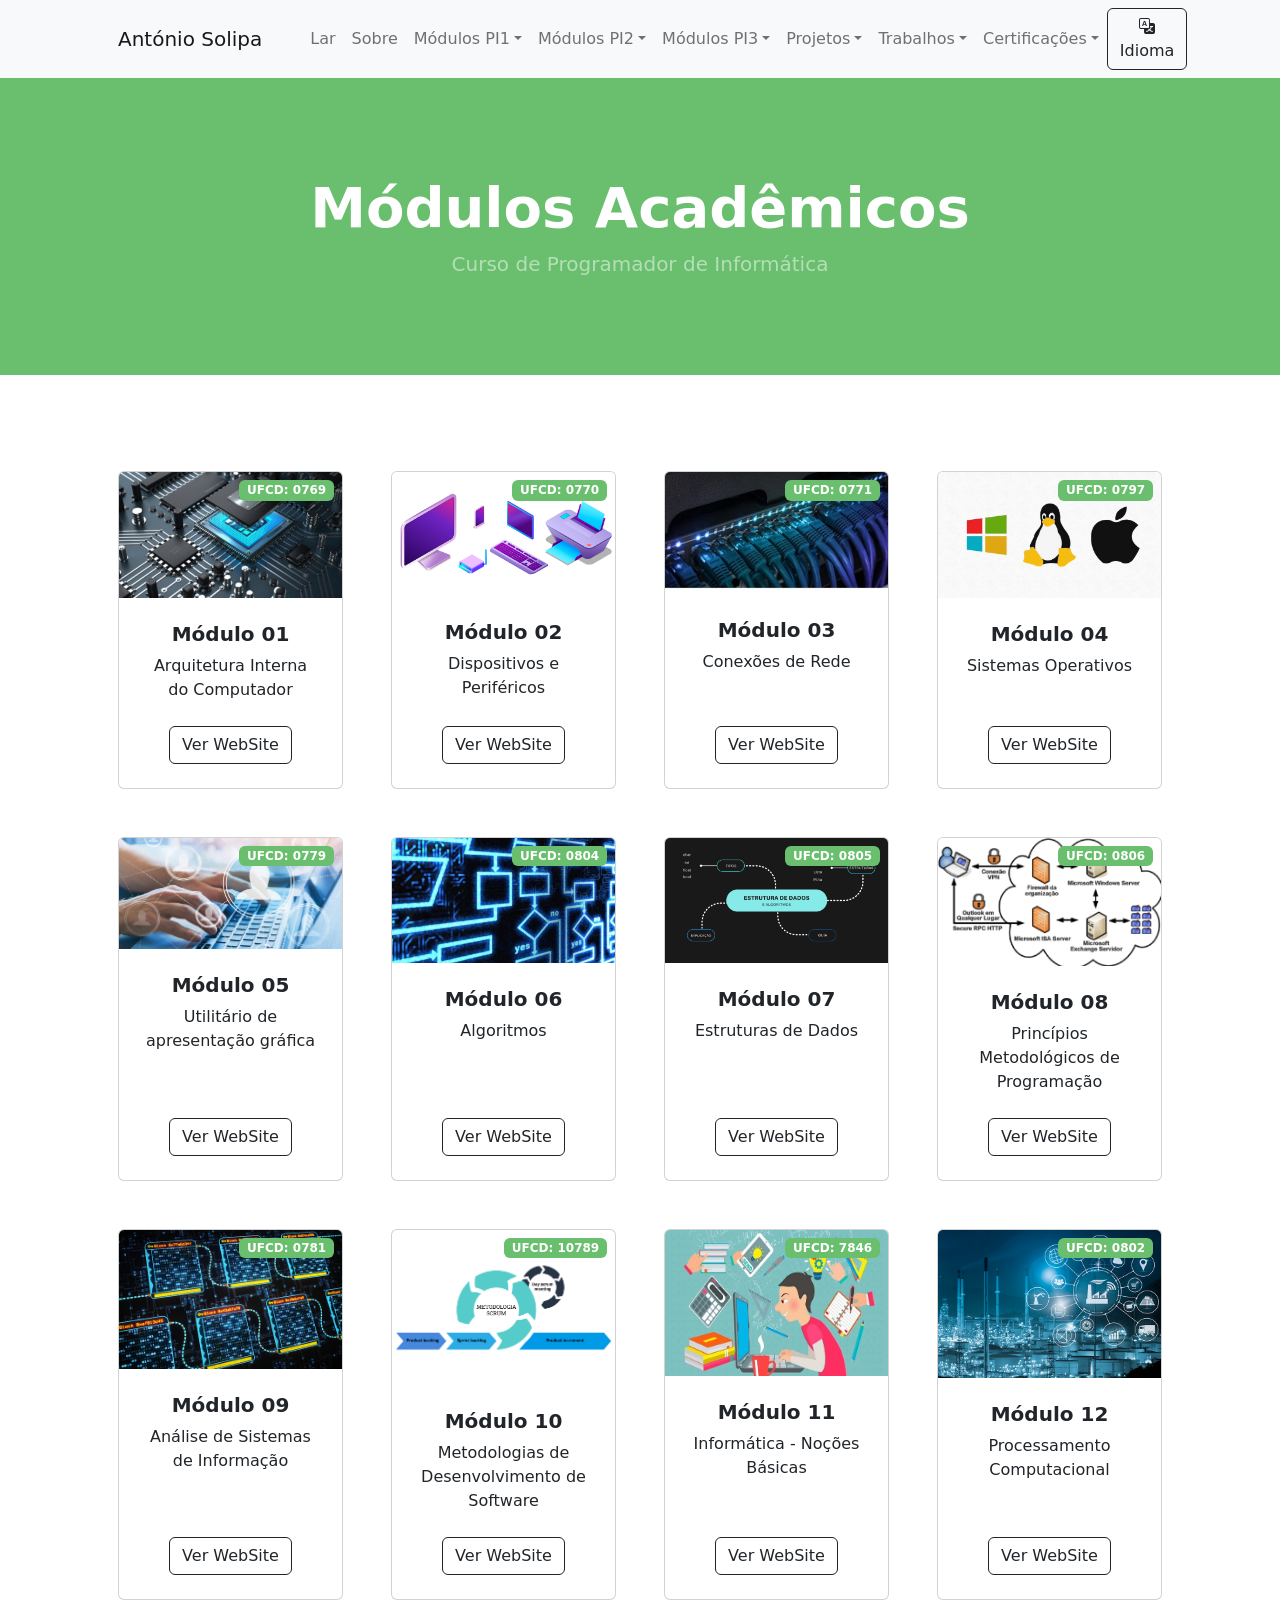
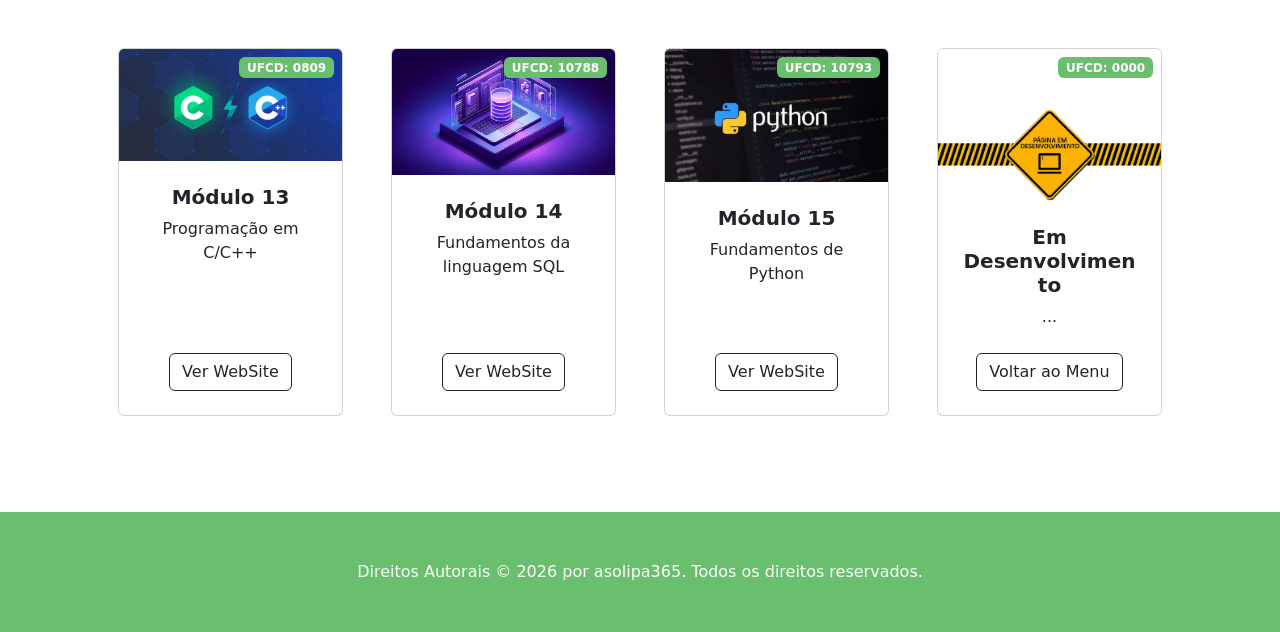
<file: src/page/PT/Módulos-PI1.html>
<!DOCTYPE html>
<html lang="pt-br">
    <head>
        <meta charset="utf-8" />
        <meta name="viewport" content="width=device-width, initial-scale=1, shrink-to-fit=no" />
        <meta name="description" content="" />
        <meta name="author" content="" />
        <title>Módulos PI1</title>
        <!-- Favicon-->
        <link rel="icon" type="image/x-icon" href="/src/assets/favicon.ico" />
        <!-- Bootstrap icons-->
        <link href="https://cdn.jsdelivr.net/npm/bootstrap-icons@1.5.0/font/bootstrap-icons.css" rel="stylesheet" />
        <!-- Core theme CSS (includes Bootstrap)-->
        <link href="/src/css/styles.css" rel="stylesheet" />
    </head>
    <body>
        <!-- Navigation-->
        <nav class="navbar navbar-expand-lg navbar-light bg-light">
            <div class="container px-4 px-lg-5">
                <a class="navbar-brand" href="https://github.com/asolipa365/" target="_blank">António Solipa</a>
                <button class="navbar-toggler" type="button" data-bs-toggle="collapse" data-bs-target="#navbarSupportedContent" aria-controls="navbarSupportedContent" aria-expanded="false" aria-label="Toggle navigation"><span class="navbar-toggler-icon"></span></button>
                <div class="collapse navbar-collapse" id="navbarSupportedContent">
                    <ul class="navbar-nav me-auto mb-2 mb-lg-0 ms-lg-4">
                        <li class="nav-item"><a class="nav-link" aria-current="page" href="/index.html">Lar</a></li>
                        <li class="nav-item"><a class="nav-link" href="/src/page/PT/Sobre.html">Sobre</a></li>
                        <li class="nav-item dropdown">
                            <a class="nav-link dropdown-toggle" id="navbarDropdown" href="#" role="button" data-bs-toggle="dropdown" aria-expanded="false">Módulos PI1</a>
                            <ul class="dropdown-menu" aria-labelledby="navbarDropdown">
                                <li><a class="dropdown-item" href="/src/page/PT/Módulos-PI1.html">Todos os Módulos</a></li>
                                <li><hr class="dropdown-divider" /></li>
                                <li><a class="dropdown-item" href="#!">Arquitetura Interna do Computador</a></li>
                                <li><a class="dropdown-item" href="#!">Dispositivos e Periféricos</a></li>
                                <li><a class="dropdown-item" href="#!">Conexões de Rede</a></li>
                                <li><a class="dropdown-item" href="#!">Sistemas Operativos</a></li>
                                <li><a class="dropdown-item" href="#!">Utilitário de apresentação gráfica</a></li>
                                <li><a class="dropdown-item" href="#!">Algoritmos</a></li>
                                <li><a class="dropdown-item" href="#!">Estruturas de Dados</a></li>
                                <li><a class="dropdown-item" href="#!">Princípios Metodológicos de Programação</a></li>
                                <li><a class="dropdown-item" href="#!">Análise de Sistemas de Informação</a></li>
                                <li><a class="dropdown-item" href="#!">Metodologias de Desenvolvimento de Software</a></li>
                                <li><a class="dropdown-item" href="#!">Informática - Noções Básicas</a></li>
                                <li><a class="dropdown-item" href="#!">Processamento Computacional</a></li>
                                <li><a class="dropdown-item" href="#!">Programação em C/C++</a></li>
                                <li><a class="dropdown-item" href="#!">Fundamentos da linguagem SQL</a></li>
                                <li><a class="dropdown-item" href="#!">Fundamentos de Python</a></li>
                            </ul>
                        </li>
                        <li class="nav-item dropdown">
                            <a class="nav-link dropdown-toggle" id="navbarDropdown" href="#" role="button" data-bs-toggle="dropdown" aria-expanded="false">Módulos PI2</a>
                            <ul class="dropdown-menu" aria-labelledby="navbarDropdown">
                                <li><a class="dropdown-item" href="#!">Todos os Módulos</a></li>
                                <li><hr class="dropdown-divider" /></li>
                                <li><a class="dropdown-item" href="#!">Serviços adicionais de rede</a></li>
                                <li><a class="dropdown-item" href="#!">Administração de redes locais</a></li>
                                <li><a class="dropdown-item" href="#!">Programação em C/C++ - fundamentos</a></li>
                                <li><a class="dropdown-item" href="#!">Programação em C/C++ - avançada</a></li>
                                <li><a class="dropdown-item" href="#!">Administração de bases de dados para programadores</a></li>
                                <li><a class="dropdown-item" href="#!">Programação de sistemas distribuídos -JAVA</a></li>
                                <li><a class="dropdown-item" href="#!">Desenvolvimento de aplicações web em JAVA</a></li>
                            </ul>
                        </li>
                        <li class="nav-item dropdown">
                            <a class="nav-link dropdown-toggle" id="navbarDropdown" href="#" role="button" data-bs-toggle="dropdown" aria-expanded="false">Módulos PI3</a>
                            <ul class="dropdown-menu" aria-labelledby="navbarDropdown">
                                <li><a class="dropdown-item" href="#!">Todos os Módulos</a></li>
                                <li><hr class="dropdown-divider" /></li>
                                <li><a class="dropdown-item" href="#!">Programação em C#</a></li>
                                <li><a class="dropdown-item" href="#!">Programação ASP.Net Core MVC</a></li>
                                <li><a class="dropdown-item" href="#!">Sistemas de rede local</a></li>
                                <li><a class="dropdown-item" href="#!">Programação avançada com Python</a></li>
                                <li><a class="dropdown-item" href="#!">Segurança no desenvolvimento de software</a></li>
                                <li><a class="dropdown-item" href="#!">Projeto de programação</a></li>
                                <li><a class="dropdown-item" href="#!">Projeto de tecnologias e programação de sistemas de informação</a></li>
                                <li><a class="dropdown-item" href="#!">Segurança e Saúde no Trabalho – situações epidémicas/pandémicas</a></li>
                                <li><a class="dropdown-item" href="#!">Teletrabalho</a></li>
                            </ul>
                        </li>
                        <li class="nav-item dropdown">
                            <a class="nav-link dropdown-toggle" id="navbarDropdown" href="#" role="button" data-bs-toggle="dropdown" aria-expanded="false">Projetos</a>
                            <ul class="dropdown-menu" aria-labelledby="navbarDropdown">
                                <li><a class="dropdown-item" href="#!">Todos os Projetos</a></li>
                                <li><hr class="dropdown-divider" /></li>
                                <li><a class="dropdown-item" href="#!">Assistente Pessoal</a></li>
                                <li><a class="dropdown-item" href="#!">Feel The Mystery</a></li>
                                <li><a class="dropdown-item" href="#!">Formulario</a></li>
                                <li><a class="dropdown-item" href="#!">Global Game Jam</a></li>
                                <li><a class="dropdown-item" href="#!">Jogo da Velha</a></li>
                                <li><a class="dropdown-item" href="#!">Pac Man</a></li>
                                <li><a class="dropdown-item" href="#!">Sentir o Misterio</a></li>
                                <li><a class="dropdown-item" href="#!">Snake Game</a></li>
                                <li><a class="dropdown-item" href="#!">Tradutor de Texto</a></li>
                                <li><a class="dropdown-item" href="#!">WeatherApp</a></li>
                            </ul>
                        </li>
                        <li class="nav-item dropdown">
                            <a class="nav-link dropdown-toggle" id="navbarDropdown" href="#" role="button" data-bs-toggle="dropdown" aria-expanded="false">Trabalhos</a>
                            <ul class="dropdown-menu" aria-labelledby="navbarDropdown">
                                <li><a class="dropdown-item" href="#!">Todos os Trabalhos</a></li>
                                <li><hr class="dropdown-divider" /></li>
                                <li><a class="dropdown-item" href="#!">Agenda Telefonica</a></li>
                                <li><a class="dropdown-item" href="#!">Olá Mundo!</a></li>
                                <li><a class="dropdown-item" href="#!">Livro</a></li>
                            </ul>
                        </li>
                        <li class="nav-item dropdown">
                            <a class="nav-link dropdown-toggle" id="navbarDropdown" href="#" role="button" data-bs-toggle="dropdown" aria-expanded="false">Certificações</a>
                            <ul class="dropdown-menu" aria-labelledby="navbarDropdown">
                                <li><a class="dropdown-item" href="#!">Todos os Certificações</a></li>
                                <li><hr class="dropdown-divider" /></li>
                                <li><a class="dropdown-item" href="https://www.credly.com/badges/ae258914-57a7-479b-a583-df1973eacb1f">AWS Educate: Conceitos básicos da computação</a></li>
                                <li><a class="dropdown-item" href="https://www.credly.com/badges/38b55342-2f6e-49d0-b9e8-d2b736b569d9">AWS Educate: Conceitos básicos do armazenamento</a></li>
                                <li><a class="dropdown-item" href="https://www.credly.com/badges/297206ce-09b7-41c7-bd0a-131bb64eef01">AWS Educate: Conceitos básicos de rede</a></li>
                                <li><a class="dropdown-item" href="https://www.credly.com/badges/83465e79-0d0d-451b-af34-5280c418a6cd/public_url">Certificação Profissional Scrum Foundation - SFPC™</a></li>
                            </ul>
                        </li>
                    </ul>
                    <form class="d-flex">
                        <button class="btn btn-outline-dark" type="submit">
                            <i class="bi bi-translate"></i>
                            Idioma
                        </button>
                    </form>
                </div>
            </div>
        </nav>
        <!-- Header-->
        <!-- Header-->
        <header class="bg-dark py-5">
            <div class="container px-4 px-lg-5 my-5">
                <div class="text-center text-white">
                    <h1 class="display-4 fw-bolder">Módulos Acadêmicos</h1>
                    <p class="lead fw-normal text-white-50 mb-0">Curso de Programador de Informática</p>
                </div>
            </div>
        </header>
        <!-- Section-->
        <section class="py-5">
            <div class="container px-4 px-lg-5 mt-5">
                <div class="row gx-4 gx-lg-5 row-cols-2 row-cols-md-3 row-cols-xl-4 justify-content-center">
                    <div class="col mb-5">
                        <div class="card h-100">
                            <!-- Sale badge-->
                            <div class="badge bg-dark text-white position-absolute" style="top: 0.5rem; right: 0.5rem">UFCD: 0769</div>
                            <!-- Product image-->
                            <img class="card-img-top" src="/src/img/Módulos-PI1/Arquitetura-Interna-do-Computador.png" alt="..." />
                            <!-- Product details-->
                            <div class="card-body p-4">
                                <div class="text-center">
                                    <!-- Product name-->
                                    <h5 class="fw-bolder">Módulo 01</h5>
                                    <!-- Product reviews-->
                                    Arquitetura Interna do Computador
                                </div>
                            </div>
                            <!-- Product actions-->
                            <div class="card-footer p-4 pt-0 border-top-0 bg-transparent">
                                <div class="text-center"><a class="btn btn-outline-dark mt-auto" href="#">Ver WebSite</a></div>
                            </div>
                        </div>
                    </div>
                    <div class="col mb-5">
                        <div class="card h-100">
                            <!-- Sale badge-->
                            <div class="badge bg-dark text-white position-absolute" style="top: 0.5rem; right: 0.5rem">UFCD: 0770</div>
                            <!-- Product image-->
                            <img class="card-img-top" src="/src/img/Módulos-PI1/Dispositivos-e-Periféricos.png" alt="..." />
                            <!-- Product details-->
                            <div class="card-body p-4">
                                <div class="text-center">
                                    <!-- Product name-->
                                    <h5 class="fw-bolder">Módulo 02</h5>
                                    <!-- Product reviews-->
                                    Dispositivos e Periféricos
                                </div>
                            </div>
                            <!-- Product actions-->
                            <div class="card-footer p-4 pt-0 border-top-0 bg-transparent">
                                <div class="text-center"><a class="btn btn-outline-dark mt-auto" href="#">Ver WebSite</a></div>
                            </div>
                        </div>
                    </div>
                    <div class="col mb-5">
                        <div class="card h-100">
                            <!-- Sale badge-->
                            <div class="badge bg-dark text-white position-absolute" style="top: 0.5rem; right: 0.5rem">UFCD: 0771</div>
                            <!-- Product image-->
                            <img class="card-img-top" src="/src/img/Módulos-PI1/Conexões-de-Rede.png" alt="..." />
                            <!-- Product details-->
                            <div class="card-body p-4">
                                <div class="text-center">
                                    <!-- Product name-->
                                    <h5 class="fw-bolder">Módulo 03</h5>
                                    <!-- Product reviews-->
                                    Conexões de Rede
                                </div>
                            </div>
                            <!-- Product actions-->
                            <div class="card-footer p-4 pt-0 border-top-0 bg-transparent">
                                <div class="text-center"><a class="btn btn-outline-dark mt-auto" href="#">Ver WebSite</a></div>
                            </div>
                        </div>
                    </div>
                    <div class="col mb-5">
                        <div class="card h-100">
                            <!-- Sale badge-->
                            <div class="badge bg-dark text-white position-absolute" style="top: 0.5rem; right: 0.5rem">UFCD: 0797</div>
                            <!-- Product image-->
                            <img class="card-img-top" src="/src/img/Módulos-PI1/Sistemas-Operativos.jpg" alt="..." />
                            <!-- Product details-->
                            <div class="card-body p-4">
                                <div class="text-center">
                                    <!-- Product name-->
                                    <h5 class="fw-bolder">Módulo 04</h5>
                                    <!-- Product reviews-->
                                    Sistemas Operativos
                                </div>
                            </div>
                            <!-- Product actions-->
                            <div class="card-footer p-4 pt-0 border-top-0 bg-transparent">
                                <div class="text-center"><a class="btn btn-outline-dark mt-auto" href="#">Ver WebSite</a></div>
                            </div>
                        </div>
                    </div>
                    <div class="col mb-5">
                        <div class="card h-100">
                            <!-- Sale badge-->
                            <div class="badge bg-dark text-white position-absolute" style="top: 0.5rem; right: 0.5rem">UFCD: 0779</div>
                            <!-- Product image-->
                            <img class="card-img-top" src="/src/img/Módulos-PI1/Utilitário-de-apresentação-gráfica.jpg" alt="..." />
                            <!-- Product details-->
                            <div class="card-body p-4">
                                <div class="text-center">
                                    <!-- Product name-->
                                    <h5 class="fw-bolder">Módulo 05</h5>
                                    <!-- Product reviews-->
                                    Utilitário de apresentação gráfica
                                </div>
                            </div>
                            <!-- Product actions-->
                            <div class="card-footer p-4 pt-0 border-top-0 bg-transparent">
                                <div class="text-center"><a class="btn btn-outline-dark mt-auto" href="#">Ver WebSite</a></div>
                            </div>
                        </div>
                    </div>
                    <div class="col mb-5">
                        <div class="card h-100">
                            <!-- Sale badge-->
                            <div class="badge bg-dark text-white position-absolute" style="top: 0.5rem; right: 0.5rem">UFCD: 0804</div>
                            <!-- Product image-->
                            <img class="card-img-top" src="/src/img/Módulos-PI1/Algoritmos.jpg" alt="..." />
                            <!-- Product details-->
                            <div class="card-body p-4">
                                <div class="text-center">
                                    <!-- Product name-->
                                    <h5 class="fw-bolder">Módulo 06</h5>
                                    <!-- Product reviews-->
                                    Algoritmos
                                </div>
                            </div>
                            <!-- Product actions-->
                            <div class="card-footer p-4 pt-0 border-top-0 bg-transparent">
                                <div class="text-center"><a class="btn btn-outline-dark mt-auto" href="#">Ver WebSite</a></div>
                            </div>
                        </div>
                    </div>
                    <div class="col mb-5">
                        <div class="card h-100">
                            <!-- Sale badge-->
                            <div class="badge bg-dark text-white position-absolute" style="top: 0.5rem; right: 0.5rem">UFCD: 0805</div>
                            <!-- Product image-->
                            <img class="card-img-top" src="/src/img/Módulos-PI1/Estruturas-de-Dados.png" alt="..." />
                            <!-- Product details-->
                            <div class="card-body p-4">
                                <div class="text-center">
                                    <!-- Product name-->
                                    <h5 class="fw-bolder">Módulo 07</h5>
                                    <!-- Product reviews-->
                                    Estruturas de Dados
                                </div>
                            </div>
                            <!-- Product actions-->
                            <div class="card-footer p-4 pt-0 border-top-0 bg-transparent">
                                <div class="text-center"><a class="btn btn-outline-dark mt-auto" href="#">Ver WebSite</a></div>
                            </div>
                        </div>
                    </div>
                    <div class="col mb-5">
                        <div class="card h-100">
                            <!-- Sale badge-->
                            <div class="badge bg-dark text-white position-absolute" style="top: 0.5rem; right: 0.5rem">UFCD: 0806</div>
                            <!-- Product image-->
                            <img class="card-img-top" src="/src/img/Módulos-PI1/Princípios-Metodológicos-de-Programação.png" alt="..." />
                            <!-- Product details-->
                            <div class="card-body p-4">
                                <div class="text-center">
                                    <!-- Product name-->
                                    <h5 class="fw-bolder">Módulo 08</h5>
                                    <!-- Product reviews-->
                                    Princípios Metodológicos de Programação
                                </div>
                            </div>
                            <!-- Product actions-->
                            <div class="card-footer p-4 pt-0 border-top-0 bg-transparent">
                                <div class="text-center"><a class="btn btn-outline-dark mt-auto" href="#">Ver WebSite</a></div>
                            </div>
                        </div>
                    </div>
                    <div class="col mb-5">
                        <div class="card h-100">
                            <!-- Sale badge-->
                            <div class="badge bg-dark text-white position-absolute" style="top: 0.5rem; right: 0.5rem">UFCD: 0781</div>
                            <!-- Product image-->
                            <img class="card-img-top" src="/src/img/Módulos-PI1/Análise-de-Sistemas-de-Informação.jpg" alt="..." />
                            <!-- Product details-->
                            <div class="card-body p-4">
                                <div class="text-center">
                                    <!-- Product name-->
                                    <h5 class="fw-bolder">Módulo 09</h5>
                                    <!-- Product reviews-->
                                    Análise de Sistemas de Informação
                                </div>
                            </div>
                            <!-- Product actions-->
                            <div class="card-footer p-4 pt-0 border-top-0 bg-transparent">
                                <div class="text-center"><a class="btn btn-outline-dark mt-auto" href="#">Ver WebSite</a></div>
                            </div>
                        </div>
                    </div>
                    <div class="col mb-5">
                        <div class="card h-100">
                            <!-- Sale badge-->
                            <div class="badge bg-dark text-white position-absolute" style="top: 0.5rem; right: 0.5rem">UFCD: 10789</div>
                            <!-- Product image-->
                            <img class="card-img-top" src="/src/img/Módulos-PI1/Metodologias-de-Desenvolvimento-de-Software.png" alt="..." />
                            <!-- Product details-->
                            <div class="card-body p-4">
                                <div class="text-center">
                                    <!-- Product name-->
                                    <h5 class="fw-bolder">Módulo 10</h5>
                                    <!-- Product reviews-->
                                    Metodologias de Desenvolvimento de Software
                                </div>
                            </div>
                            <!-- Product actions-->
                            <div class="card-footer p-4 pt-0 border-top-0 bg-transparent">
                                <div class="text-center"><a class="btn btn-outline-dark mt-auto" href="#">Ver WebSite</a></div>
                            </div>
                        </div>
                    </div>
                    <div class="col mb-5">
                        <div class="card h-100">
                            <!-- Sale badge-->
                            <div class="badge bg-dark text-white position-absolute" style="top: 0.5rem; right: 0.5rem">UFCD: 7846</div>
                            <!-- Product image-->
                            <img class="card-img-top" src="/src/img/Módulos-PI1/Informática-Noções-Básicas.jpg" alt="..." />
                            <!-- Product details-->
                            <div class="card-body p-4">
                                <div class="text-center">
                                    <!-- Product name-->
                                    <h5 class="fw-bolder">Módulo 11</h5>
                                    <!-- Product reviews-->
                                    Informática - Noções Básicas
                                </div>
                            </div>
                            <!-- Product actions-->
                            <div class="card-footer p-4 pt-0 border-top-0 bg-transparent">
                                <div class="text-center"><a class="btn btn-outline-dark mt-auto" href="#">Ver WebSite</a></div>
                            </div>
                        </div>
                    </div>
                    <div class="col mb-5">
                        <div class="card h-100">
                            <!-- Sale badge-->
                            <div class="badge bg-dark text-white position-absolute" style="top: 0.5rem; right: 0.5rem">UFCD: 0802</div>
                            <!-- Product image-->
                            <img class="card-img-top" src="/src/img/Módulos-PI1/Processamento-Computacional.png" alt="..." />
                            <!-- Product details-->
                            <div class="card-body p-4">
                                <div class="text-center">
                                    <!-- Product name-->
                                    <h5 class="fw-bolder">Módulo 12</h5>
                                    <!-- Product reviews-->
                                    Processamento Computacional
                                </div>
                            </div>
                            <!-- Product actions-->
                            <div class="card-footer p-4 pt-0 border-top-0 bg-transparent">
                                <div class="text-center"><a class="btn btn-outline-dark mt-auto" href="#">Ver WebSite</a></div>
                            </div>
                        </div>
                    </div>
                    <div class="col mb-5">
                        <div class="card h-100">
                            <!-- Sale badge-->
                            <div class="badge bg-dark text-white position-absolute" style="top: 0.5rem; right: 0.5rem">UFCD: 0809</div>
                            <!-- Product image-->
                            <img class="card-img-top" src="/src/img/Módulos-PI1/Programação-em-C-C++.jpg" alt="..." />
                            <!-- Product details-->
                            <div class="card-body p-4">
                                <div class="text-center">
                                    <!-- Product name-->
                                    <h5 class="fw-bolder">Módulo 13</h5>
                                    <!-- Product reviews-->
                                    Programação em C/C++
                                </div>
                            </div>
                            <!-- Product actions-->
                            <div class="card-footer p-4 pt-0 border-top-0 bg-transparent">
                                <div class="text-center"><a class="btn btn-outline-dark mt-auto" href="#">Ver WebSite</a></div>
                            </div>
                        </div>
                    </div>
                    <div class="col mb-5">
                        <div class="card h-100">
                            <!-- Sale badge-->
                            <div class="badge bg-dark text-white position-absolute" style="top: 0.5rem; right: 0.5rem">UFCD: 10788</div>
                            <!-- Product image-->
                            <img class="card-img-top" src="/src/img/Módulos-PI1/Fundamentos-da-linguagem-SQL.jpg" alt="..." />
                            <!-- Product details-->
                            <div class="card-body p-4">
                                <div class="text-center">
                                    <!-- Product name-->
                                    <h5 class="fw-bolder">Módulo 14</h5>
                                    <!-- Product reviews-->
                                    Fundamentos da linguagem SQL
                                </div>
                            </div>
                            <!-- Product actions-->
                            <div class="card-footer p-4 pt-0 border-top-0 bg-transparent">
                                <div class="text-center"><a class="btn btn-outline-dark mt-auto" href="#">Ver WebSite</a></div>
                            </div>
                        </div>
                    </div>
                    <div class="col mb-5">
                        <div class="card h-100">
                            <!-- Sale badge-->
                            <div class="badge bg-dark text-white position-absolute" style="top: 0.5rem; right: 0.5rem">UFCD: 10793</div>
                            <!-- Product image-->
                            <img class="card-img-top" src="/src/img/Módulos-PI1/Fundamentos-de-Python.jpg" alt="..." />
                            <!-- Product details-->
                            <div class="card-body p-4">
                                <div class="text-center">
                                    <!-- Product name-->
                                    <h5 class="fw-bolder">Módulo 15</h5>
                                    <!-- Product reviews-->
                                    Fundamentos de Python
                                </div>
                            </div>
                            <!-- Product actions-->
                            <div class="card-footer p-4 pt-0 border-top-0 bg-transparent">
                                <div class="text-center"><a class="btn btn-outline-dark mt-auto" href="#">Ver WebSite</a></div>
                            </div>
                        </div>
                    </div>
                    <div class="col mb-5">
                        <div class="card h-100">
                            <!-- Sale badge-->
                            <div class="badge bg-dark text-white position-absolute" style="top: 0.5rem; right: 0.5rem">UFCD: 0000</div>
                            <!-- Product image-->
                            <img class="card-img-top" src="/src/img/Módulos-PI1/Em-Desenvolvimento.gif" alt="..." />
                            <!-- Product details-->
                            <div class="card-body p-4">
                                <div class="text-center">
                                    <!-- Product name-->
                                    <h5 class="fw-bolder">Em Desenvolvimento</h5>
                                    <!-- Product reviews-->
                                    ...
                                </div>
                            </div>
                            <!-- Product actions-->
                            <div class="card-footer p-4 pt-0 border-top-0 bg-transparent">
                                <div class="text-center"><a class="btn btn-outline-dark mt-auto" href="#">Voltar ao Menu</a></div>
                            </div>
                        </div>
                    </div>
                </div>
            </div>
        </section>
        <!-- Footer-->
        <footer class="py-5 bg-dark">
            <div class="container"><p class="m-0 text-center text-white">Direitos Autorais &copy; <span id="getCurrentDate"></span> por asolipa365. Todos os direitos reservados.
            </p></div>
        </footer>
        <!-- Bootstrap core JS-->
        <script src="https://cdn.jsdelivr.net/npm/bootstrap@5.2.3/dist/js/bootstrap.bundle.min.js"></script>
        <!-- Core theme JS-->
        <script src="/src/js/scripts.js"></script>
        <!-- -->
        <script type="text/javascript">
            var dt = new Date();
            document.getElementById('getCurrentDate').innerHTML = dt.getFullYear();
          </script>
    </body>
</html>
</file>
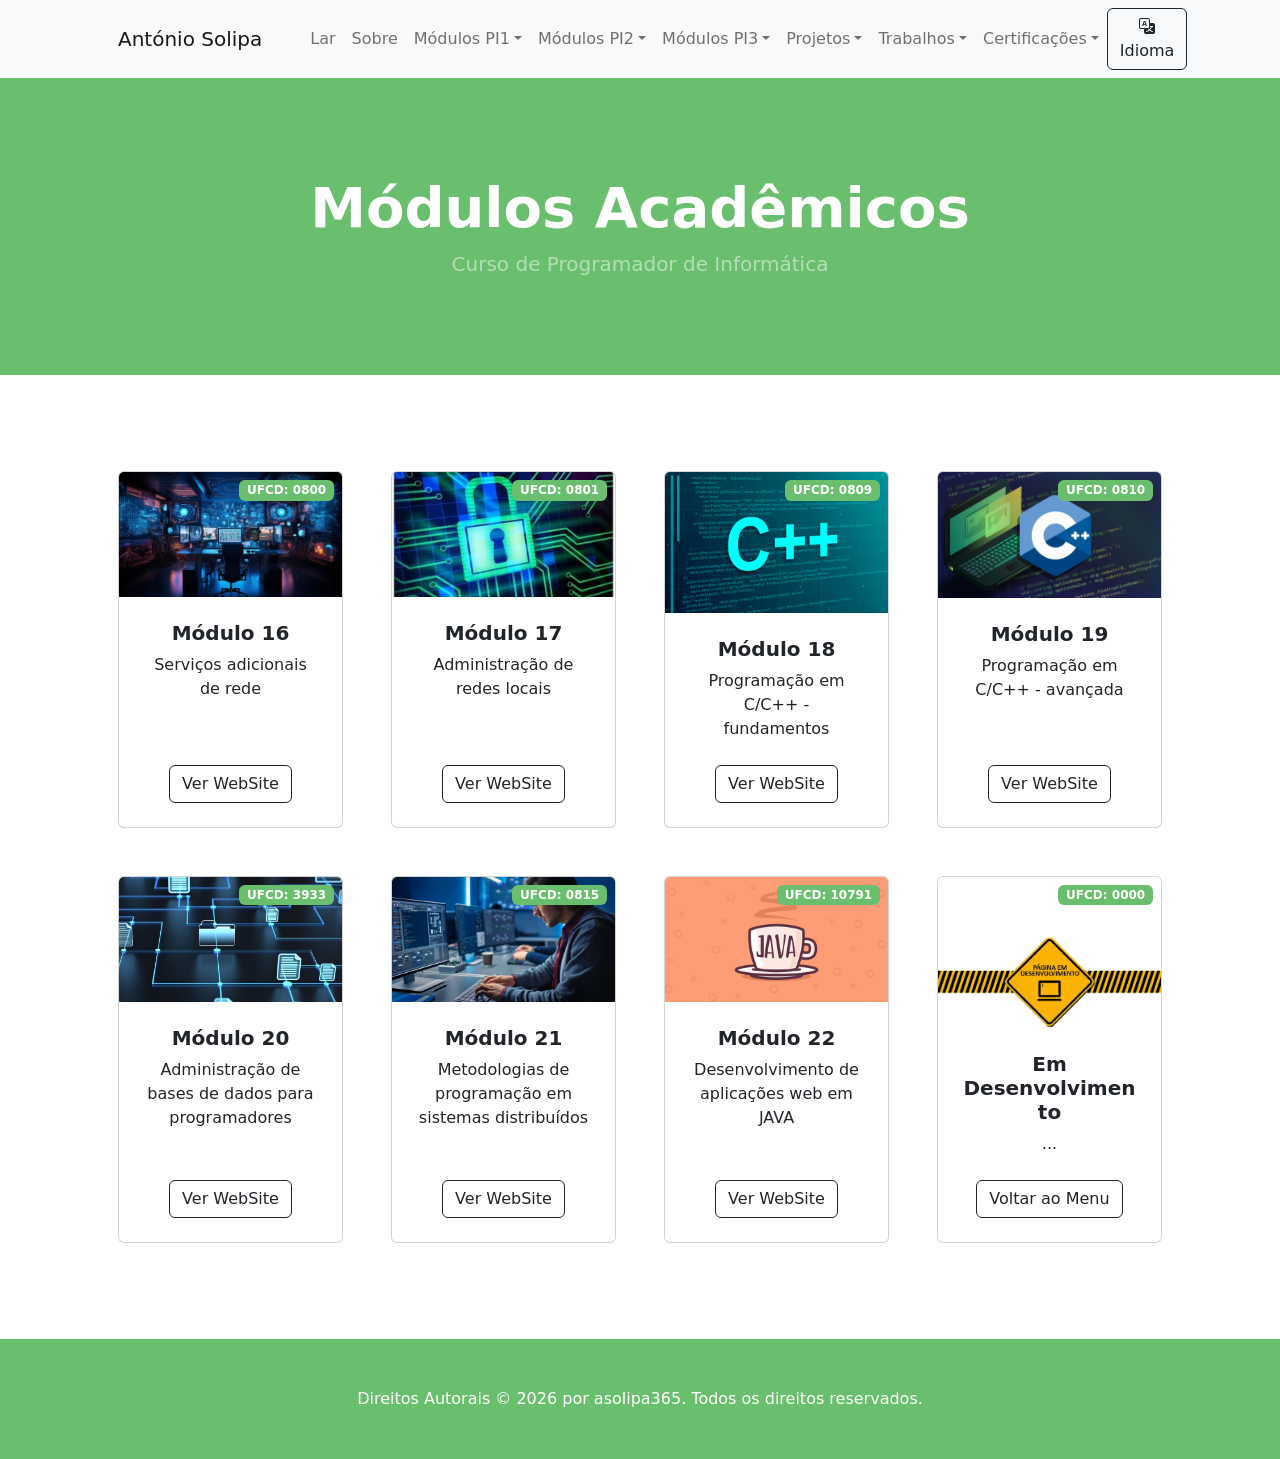
<file: src/page/PT/Módulos-PI2.html>
<!DOCTYPE html>
<html lang="pt-br">
    <head>
        <meta charset="utf-8" />
        <meta name="viewport" content="width=device-width, initial-scale=1, shrink-to-fit=no" />
        <meta name="description" content="" />
        <meta name="author" content="" />
        <title>Módulos PI1</title>
        <!-- Favicon-->
        <link rel="icon" type="image/x-icon" href="/src/assets/favicon.ico" />
        <!-- Bootstrap icons-->
        <link href="https://cdn.jsdelivr.net/npm/bootstrap-icons@1.5.0/font/bootstrap-icons.css" rel="stylesheet" />
        <!-- Core theme CSS (includes Bootstrap)-->
        <link href="/src/css/styles.css" rel="stylesheet" />
    </head>
    <body>
        <!-- Navigation-->
        <nav class="navbar navbar-expand-lg navbar-light bg-light">
            <div class="container px-4 px-lg-5">
                <a class="navbar-brand" href="https://github.com/asolipa365/" target="_blank">António Solipa</a>
                <button class="navbar-toggler" type="button" data-bs-toggle="collapse" data-bs-target="#navbarSupportedContent" aria-controls="navbarSupportedContent" aria-expanded="false" aria-label="Toggle navigation"><span class="navbar-toggler-icon"></span></button>
                <div class="collapse navbar-collapse" id="navbarSupportedContent">
                    <ul class="navbar-nav me-auto mb-2 mb-lg-0 ms-lg-4">
                        <li class="nav-item"><a class="nav-link" aria-current="page" href="/index.html">Lar</a></li>
                        <li class="nav-item"><a class="nav-link" href="/src/page/PT/Sobre.html">Sobre</a></li>
                        <li class="nav-item dropdown">
                            <a class="nav-link dropdown-toggle" id="navbarDropdown" href="#" role="button" data-bs-toggle="dropdown" aria-expanded="false">Módulos PI1</a>
                            <ul class="dropdown-menu" aria-labelledby="navbarDropdown">
                                <li><a class="dropdown-item" href="/src/page/PT/Módulos-PI1.html">Todos os Módulos</a></li>
                                <li><hr class="dropdown-divider" /></li>
                                <li><a class="dropdown-item" href="#!">Arquitetura Interna do Computador</a></li>
                                <li><a class="dropdown-item" href="#!">Dispositivos e Periféricos</a></li>
                                <li><a class="dropdown-item" href="#!">Conexões de Rede</a></li>
                                <li><a class="dropdown-item" href="#!">Sistemas Operativos</a></li>
                                <li><a class="dropdown-item" href="#!">Utilitário de apresentação gráfica</a></li>
                                <li><a class="dropdown-item" href="#!">Algoritmos</a></li>
                                <li><a class="dropdown-item" href="#!">Estruturas de Dados</a></li>
                                <li><a class="dropdown-item" href="#!">Princípios Metodológicos de Programação</a></li>
                                <li><a class="dropdown-item" href="#!">Análise de Sistemas de Informação</a></li>
                                <li><a class="dropdown-item" href="#!">Metodologias de Desenvolvimento de Software</a></li>
                                <li><a class="dropdown-item" href="#!">Informática - Noções Básicas</a></li>
                                <li><a class="dropdown-item" href="#!">Processamento Computacional</a></li>
                                <li><a class="dropdown-item" href="#!">Programação em C/C++</a></li>
                                <li><a class="dropdown-item" href="#!">Fundamentos da linguagem SQL</a></li>
                                <li><a class="dropdown-item" href="#!">Fundamentos de Python</a></li>
                            </ul>
                        </li>
                        <li class="nav-item dropdown">
                            <a class="nav-link dropdown-toggle" id="navbarDropdown" href="#" role="button" data-bs-toggle="dropdown" aria-expanded="false">Módulos PI2</a>
                            <ul class="dropdown-menu" aria-labelledby="navbarDropdown">
                                <li><a class="dropdown-item" href="#!">Todos os Módulos</a></li>
                                <li><hr class="dropdown-divider" /></li>
                                <li><a class="dropdown-item" href="#!">Serviços adicionais de rede</a></li>
                                <li><a class="dropdown-item" href="#!">Administração de redes locais</a></li>
                                <li><a class="dropdown-item" href="#!">Programação em C/C++ - fundamentos</a></li>
                                <li><a class="dropdown-item" href="#!">Programação em C/C++ - avançada</a></li>
                                <li><a class="dropdown-item" href="#!">Administração de bases de dados para programadores</a></li>
                                <li><a class="dropdown-item" href="#!">Programação de sistemas distribuídos -JAVA</a></li>
                                <li><a class="dropdown-item" href="#!">Desenvolvimento de aplicações web em JAVA</a></li>
                            </ul>
                        </li>
                        <li class="nav-item dropdown">
                            <a class="nav-link dropdown-toggle" id="navbarDropdown" href="#" role="button" data-bs-toggle="dropdown" aria-expanded="false">Módulos PI3</a>
                            <ul class="dropdown-menu" aria-labelledby="navbarDropdown">
                                <li><a class="dropdown-item" href="#!">Todos os Módulos</a></li>
                                <li><hr class="dropdown-divider" /></li>
                                <li><a class="dropdown-item" href="#!">Programação em C#</a></li>
                                <li><a class="dropdown-item" href="#!">Programação ASP.Net Core MVC</a></li>
                                <li><a class="dropdown-item" href="#!">Sistemas de rede local</a></li>
                                <li><a class="dropdown-item" href="#!">Programação avançada com Python</a></li>
                                <li><a class="dropdown-item" href="#!">Segurança no desenvolvimento de software</a></li>
                                <li><a class="dropdown-item" href="#!">Projeto de programação</a></li>
                                <li><a class="dropdown-item" href="#!">Projeto de tecnologias e programação de sistemas de informação</a></li>
                                <li><a class="dropdown-item" href="#!">Segurança e Saúde no Trabalho – situações epidémicas/pandémicas</a></li>
                                <li><a class="dropdown-item" href="#!">Teletrabalho</a></li>
                            </ul>
                        </li>
                        <li class="nav-item dropdown">
                            <a class="nav-link dropdown-toggle" id="navbarDropdown" href="#" role="button" data-bs-toggle="dropdown" aria-expanded="false">Projetos</a>
                            <ul class="dropdown-menu" aria-labelledby="navbarDropdown">
                                <li><a class="dropdown-item" href="#!">Todos os Projetos</a></li>
                                <li><hr class="dropdown-divider" /></li>
                                <li><a class="dropdown-item" href="#!">Assistente Pessoal</a></li>
                                <li><a class="dropdown-item" href="#!">Feel The Mystery</a></li>
                                <li><a class="dropdown-item" href="#!">Formulario</a></li>
                                <li><a class="dropdown-item" href="#!">Global Game Jam</a></li>
                                <li><a class="dropdown-item" href="#!">Jogo da Velha</a></li>
                                <li><a class="dropdown-item" href="#!">Pac Man</a></li>
                                <li><a class="dropdown-item" href="#!">Sentir o Misterio</a></li>
                                <li><a class="dropdown-item" href="#!">Snake Game</a></li>
                                <li><a class="dropdown-item" href="#!">Tradutor de Texto</a></li>
                                <li><a class="dropdown-item" href="#!">WeatherApp</a></li>
                            </ul>
                        </li>
                        <li class="nav-item dropdown">
                            <a class="nav-link dropdown-toggle" id="navbarDropdown" href="#" role="button" data-bs-toggle="dropdown" aria-expanded="false">Trabalhos</a>
                            <ul class="dropdown-menu" aria-labelledby="navbarDropdown">
                                <li><a class="dropdown-item" href="#!">Todos os Trabalhos</a></li>
                                <li><hr class="dropdown-divider" /></li>
                                <li><a class="dropdown-item" href="#!">Agenda Telefonica</a></li>
                                <li><a class="dropdown-item" href="#!">Olá Mundo!</a></li>
                                <li><a class="dropdown-item" href="#!">Livro</a></li>
                            </ul>
                        </li>
                        <li class="nav-item dropdown">
                            <a class="nav-link dropdown-toggle" id="navbarDropdown" href="#" role="button" data-bs-toggle="dropdown" aria-expanded="false">Certificações</a>
                            <ul class="dropdown-menu" aria-labelledby="navbarDropdown">
                                <li><a class="dropdown-item" href="#!">Todos os Certificações</a></li>
                                <li><hr class="dropdown-divider" /></li>
                                <li><a class="dropdown-item" href="https://www.credly.com/badges/ae258914-57a7-479b-a583-df1973eacb1f">AWS Educate: Conceitos básicos da computação</a></li>
                                <li><a class="dropdown-item" href="https://www.credly.com/badges/38b55342-2f6e-49d0-b9e8-d2b736b569d9">AWS Educate: Conceitos básicos do armazenamento</a></li>
                                <li><a class="dropdown-item" href="https://www.credly.com/badges/297206ce-09b7-41c7-bd0a-131bb64eef01">AWS Educate: Conceitos básicos de rede</a></li>
                                <li><a class="dropdown-item" href="https://www.credly.com/badges/83465e79-0d0d-451b-af34-5280c418a6cd/public_url">Certificação Profissional Scrum Foundation - SFPC™</a></li>
                            </ul>
                        </li>
                    </ul>
                    <form class="d-flex">
                        <button class="btn btn-outline-dark" type="submit">
                            <i class="bi bi-translate"></i>
                            Idioma
                        </button>
                    </form>
                </div>
            </div>
        </nav>
        <!-- Header-->
        <!-- Header-->
        <header class="bg-dark py-5">
            <div class="container px-4 px-lg-5 my-5">
                <div class="text-center text-white">
                    <h1 class="display-4 fw-bolder">Módulos Acadêmicos</h1>
                    <p class="lead fw-normal text-white-50 mb-0">Curso de Programador de Informática</p>
                </div>
            </div>
        </header>
        <!-- Section-->
        <section class="py-5">
            <div class="container px-4 px-lg-5 mt-5">
                <div class="row gx-4 gx-lg-5 row-cols-2 row-cols-md-3 row-cols-xl-4 justify-content-center">
                    <div class="col mb-5">
                        <div class="card h-100">
                            <!-- Sale badge-->
                            <div class="badge bg-dark text-white position-absolute" style="top: 0.5rem; right: 0.5rem">UFCD: 0800</div>
                            <!-- Product image-->
                            <img class="card-img-top" src="/src/img/Módulos-PI2/Serviços-adicionais-de-rede.png" alt="..." />
                            <!-- Product details-->
                            <div class="card-body p-4">
                                <div class="text-center">
                                    <!-- Product name-->
                                    <h5 class="fw-bolder">Módulo 16</h5>
                                    <!-- Product reviews-->
                                    Serviços adicionais de rede
                                </div>
                            </div>
                            <!-- Product actions-->
                            <div class="card-footer p-4 pt-0 border-top-0 bg-transparent">
                                <div class="text-center"><a class="btn btn-outline-dark mt-auto" href="#">Ver WebSite</a></div>
                            </div>
                        </div>
                    </div>
                    <div class="col mb-5">
                        <div class="card h-100">
                            <!-- Sale badge-->
                            <div class="badge bg-dark text-white position-absolute" style="top: 0.5rem; right: 0.5rem">UFCD: 0801</div>
                            <!-- Product image-->
                            <img class="card-img-top" src="/src/img/Módulos-PI2/Administração-de-redes-locais.png" alt="..." />
                            <!-- Product details-->
                            <div class="card-body p-4">
                                <div class="text-center">
                                    <!-- Product name-->
                                    <h5 class="fw-bolder">Módulo 17</h5>
                                    <!-- Product reviews-->
                                    Administração de redes locais
                                </div>
                            </div>
                            <!-- Product actions-->
                            <div class="card-footer p-4 pt-0 border-top-0 bg-transparent">
                                <div class="text-center"><a class="btn btn-outline-dark mt-auto" href="#">Ver WebSite</a></div>
                            </div>
                        </div>
                    </div>
                    <div class="col mb-5">
                        <div class="card h-100">
                            <!-- Sale badge-->
                            <div class="badge bg-dark text-white position-absolute" style="top: 0.5rem; right: 0.5rem">UFCD: 0809</div>
                            <!-- Product image-->
                            <img class="card-img-top" src="/src/img/Módulos-PI2/Programação-em-C-C++-fundamentos.jpg" alt="..." />
                            <!-- Product details-->
                            <div class="card-body p-4">
                                <div class="text-center">
                                    <!-- Product name-->
                                    <h5 class="fw-bolder">Módulo 18</h5>
                                    <!-- Product reviews-->
                                    Programação em C/C++ - fundamentos
                                </div>
                            </div>
                            <!-- Product actions-->
                            <div class="card-footer p-4 pt-0 border-top-0 bg-transparent">
                                <div class="text-center"><a class="btn btn-outline-dark mt-auto" href="#">Ver WebSite</a></div>
                            </div>
                        </div>
                    </div>
                    <div class="col mb-5">
                        <div class="card h-100">
                            <!-- Sale badge-->
                            <div class="badge bg-dark text-white position-absolute" style="top: 0.5rem; right: 0.5rem">UFCD: 0810</div>
                            <!-- Product image-->
                            <img class="card-img-top" src="/src/img/Módulos-PI2/Programação-em-C-C++-avançada.jpg" alt="..." />
                            <!-- Product details-->
                            <div class="card-body p-4">
                                <div class="text-center">
                                    <!-- Product name-->
                                    <h5 class="fw-bolder">Módulo 19</h5>
                                    <!-- Product reviews-->
                                    Programação em C/C++ - avançada
                                </div>
                            </div>
                            <!-- Product actions-->
                            <div class="card-footer p-4 pt-0 border-top-0 bg-transparent">
                                <div class="text-center"><a class="btn btn-outline-dark mt-auto" href="#">Ver WebSite</a></div>
                            </div>
                        </div>
                    </div>
                    <div class="col mb-5">
                        <div class="card h-100">
                            <!-- Sale badge-->
                            <div class="badge bg-dark text-white position-absolute" style="top: 0.5rem; right: 0.5rem">UFCD: 3933</div>
                            <!-- Product image-->
                            <img class="card-img-top" src="/src/img/Módulos-PI2/Administração-de-bases-de-dados-para-programadores.jpg" alt="..." />
                            <!-- Product details-->
                            <div class="card-body p-4">
                                <div class="text-center">
                                    <!-- Product name-->
                                    <h5 class="fw-bolder">Módulo 20</h5>
                                    <!-- Product reviews-->
                                    Administração de bases de dados para programadores
                                </div>
                            </div>
                            <!-- Product actions-->
                            <div class="card-footer p-4 pt-0 border-top-0 bg-transparent">
                                <div class="text-center"><a class="btn btn-outline-dark mt-auto" href="#">Ver WebSite</a></div>
                            </div>
                        </div>
                    </div>
                    <div class="col mb-5">
                        <div class="card h-100">
                            <!-- Sale badge-->
                            <div class="badge bg-dark text-white position-absolute" style="top: 0.5rem; right: 0.5rem">UFCD: 0815</div>
                            <!-- Product image-->
                            <img class="card-img-top" src="/src/img/Módulos-PI2/Metodologias-de-programação-em-sistemas-distribuídos.jpeg" alt="..." />
                            <!-- Product details-->
                            <div class="card-body p-4">
                                <div class="text-center">
                                    <!-- Product name-->
                                    <h5 class="fw-bolder">Módulo 21</h5>
                                    <!-- Product reviews-->
                                    Metodologias de programação em sistemas distribuídos
                                </div>
                            </div>
                            <!-- Product actions-->
                            <div class="card-footer p-4 pt-0 border-top-0 bg-transparent">
                                <div class="text-center"><a class="btn btn-outline-dark mt-auto" href="#">Ver WebSite</a></div>
                            </div>
                        </div>
                    </div>
                    <div class="col mb-5">
                        <div class="card h-100">
                            <!-- Sale badge-->
                            <div class="badge bg-dark text-white position-absolute" style="top: 0.5rem; right: 0.5rem">UFCD: 10791</div>
                            <!-- Product image-->
                            <img class="card-img-top" src="/src/img/Módulos-PI2/Desenvolvimento-de-aplicações-web-em-JAVA.jpg" alt="..." />
                            <!-- Product details-->
                            <div class="card-body p-4">
                                <div class="text-center">
                                    <!-- Product name-->
                                    <h5 class="fw-bolder">Módulo 22</h5>
                                    <!-- Product reviews-->
                                    Desenvolvimento de aplicações web em JAVA
                                </div>
                            </div>
                            <!-- Product actions-->
                            <div class="card-footer p-4 pt-0 border-top-0 bg-transparent">
                                <div class="text-center"><a class="btn btn-outline-dark mt-auto" href="#">Ver WebSite</a></div>
                            </div>
                        </div>
                    </div>
                    <div class="col mb-5">
                        <div class="card h-100">
                            <!-- Sale badge-->
                            <div class="badge bg-dark text-white position-absolute" style="top: 0.5rem; right: 0.5rem">UFCD: 0000</div>
                            <!-- Product image-->
                            <img class="card-img-top" src="/src/img/Módulos-PI1/Em-Desenvolvimento.gif" alt="..." />
                            <!-- Product details-->
                            <div class="card-body p-4">
                                <div class="text-center">
                                    <!-- Product name-->
                                    <h5 class="fw-bolder">Em Desenvolvimento</h5>
                                    <!-- Product reviews-->
                                    ...
                                </div>
                            </div>
                            <!-- Product actions-->
                            <div class="card-footer p-4 pt-0 border-top-0 bg-transparent">
                                <div class="text-center"><a class="btn btn-outline-dark mt-auto" href="#">Voltar ao Menu</a></div>
                            </div>
                        </div>
                    </div>
                </div>
            </div>
        </section>
        <!-- Footer-->
        <footer class="py-5 bg-dark">
            <div class="container"><p class="m-0 text-center text-white">Direitos Autorais &copy; <span id="getCurrentDate"></span> por asolipa365. Todos os direitos reservados.
            </p></div>
        </footer>
        <!-- Bootstrap core JS-->
        <script src="https://cdn.jsdelivr.net/npm/bootstrap@5.2.3/dist/js/bootstrap.bundle.min.js"></script>
        <!-- Core theme JS-->
        <script src="/src/js/scripts.js"></script>
        <!-- -->
        <script type="text/javascript">
            var dt = new Date();
            document.getElementById('getCurrentDate').innerHTML = dt.getFullYear();
          </script>
    </body>
</html>
</file>
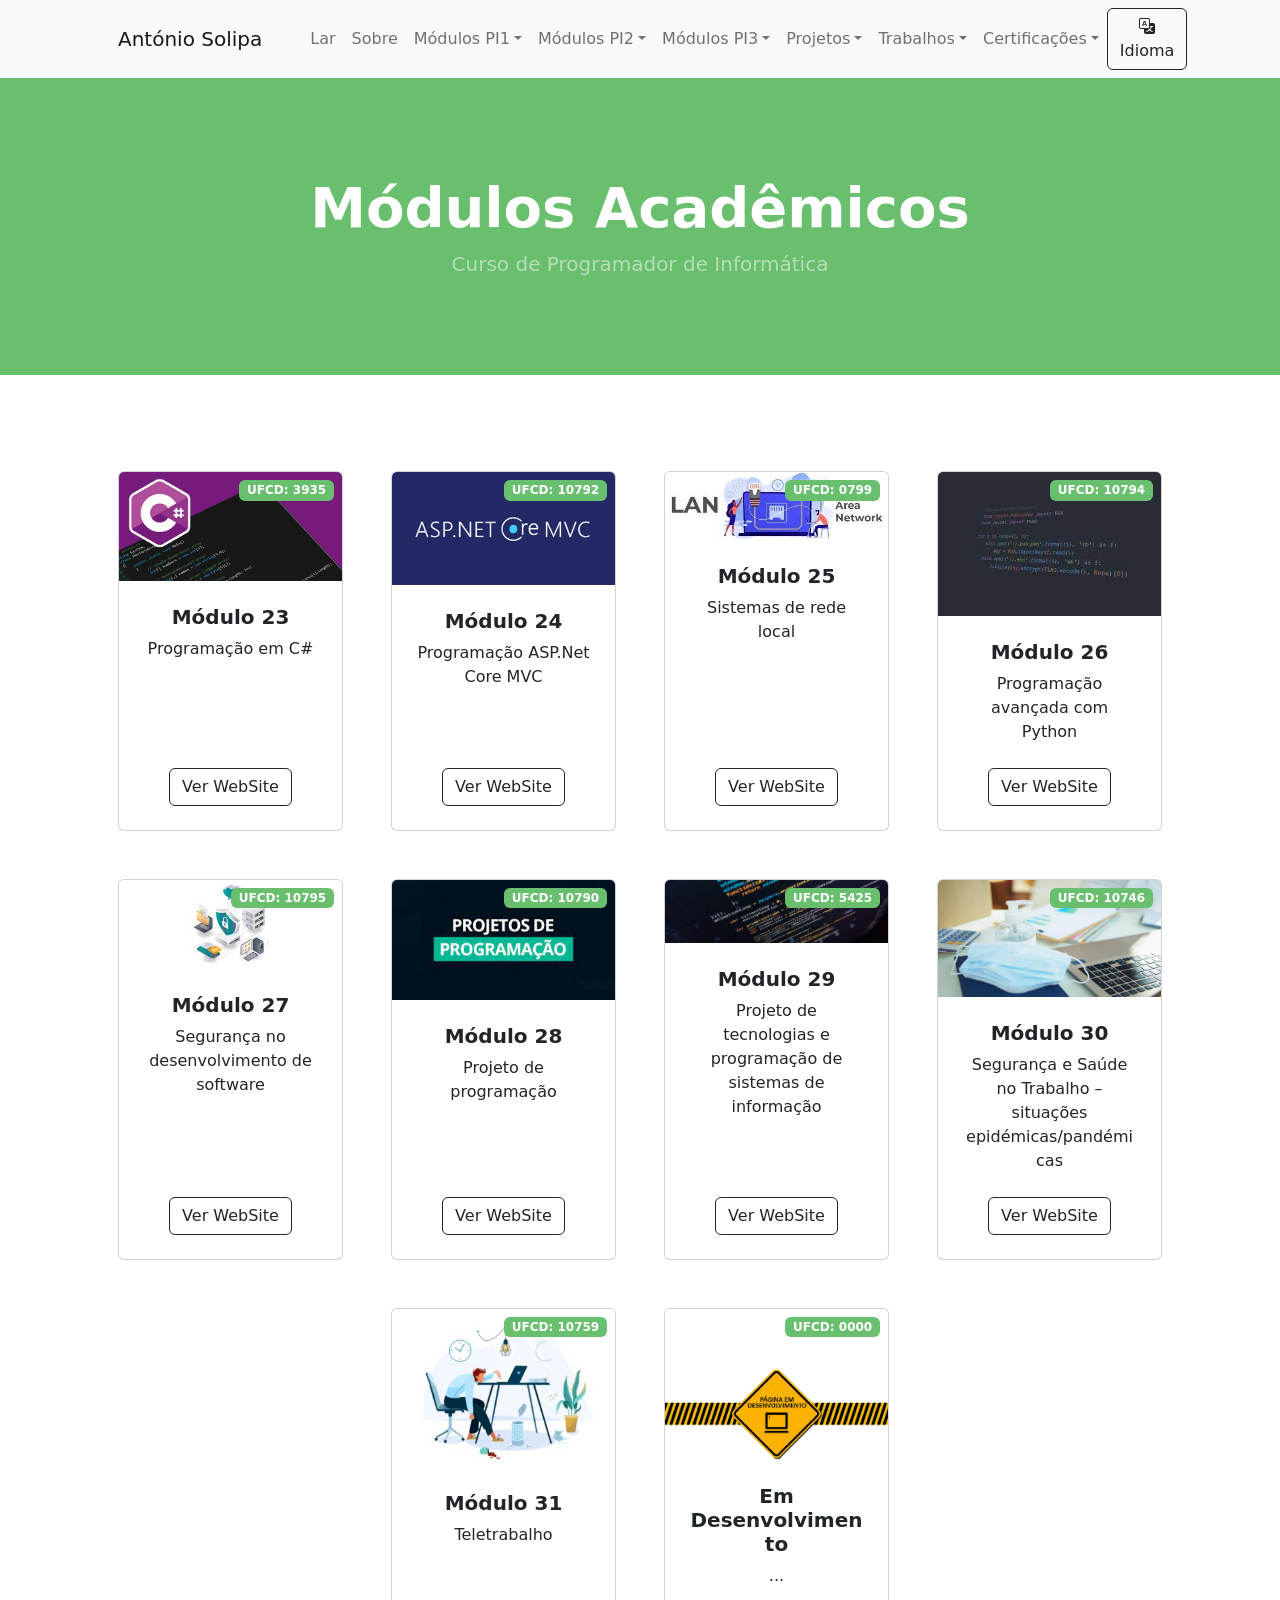
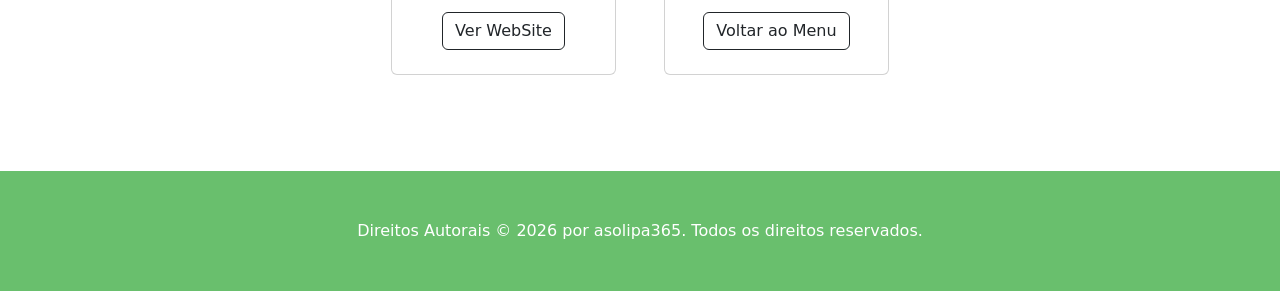
<file: src/page/PT/Módulos-PI3.html>
<!DOCTYPE html>
<html lang="pt-br">
    <head>
        <meta charset="utf-8" />
        <meta name="viewport" content="width=device-width, initial-scale=1, shrink-to-fit=no" />
        <meta name="description" content="" />
        <meta name="author" content="" />
        <title>Módulos PI1</title>
        <!-- Favicon-->
        <link rel="icon" type="image/x-icon" href="/src/assets/favicon.ico" />
        <!-- Bootstrap icons-->
        <link href="https://cdn.jsdelivr.net/npm/bootstrap-icons@1.5.0/font/bootstrap-icons.css" rel="stylesheet" />
        <!-- Core theme CSS (includes Bootstrap)-->
        <link href="/src/css/styles.css" rel="stylesheet" />
    </head>
    <body>
        <!-- Navigation-->
        <nav class="navbar navbar-expand-lg navbar-light bg-light">
            <div class="container px-4 px-lg-5">
                <a class="navbar-brand" href="https://github.com/asolipa365/" target="_blank">António Solipa</a>
                <button class="navbar-toggler" type="button" data-bs-toggle="collapse" data-bs-target="#navbarSupportedContent" aria-controls="navbarSupportedContent" aria-expanded="false" aria-label="Toggle navigation"><span class="navbar-toggler-icon"></span></button>
                <div class="collapse navbar-collapse" id="navbarSupportedContent">
                    <ul class="navbar-nav me-auto mb-2 mb-lg-0 ms-lg-4">
                        <li class="nav-item"><a class="nav-link" aria-current="page" href="/index.html">Lar</a></li>
                        <li class="nav-item"><a class="nav-link" href="/src/page/PT/Sobre.html">Sobre</a></li>
                        <li class="nav-item dropdown">
                            <a class="nav-link dropdown-toggle" id="navbarDropdown" href="#" role="button" data-bs-toggle="dropdown" aria-expanded="false">Módulos PI1</a>
                            <ul class="dropdown-menu" aria-labelledby="navbarDropdown">
                                <li><a class="dropdown-item" href="/src/page/PT/Módulos-PI1.html">Todos os Módulos</a></li>
                                <li><hr class="dropdown-divider" /></li>
                                <li><a class="dropdown-item" href="#!">Arquitetura Interna do Computador</a></li>
                                <li><a class="dropdown-item" href="#!">Dispositivos e Periféricos</a></li>
                                <li><a class="dropdown-item" href="#!">Conexões de Rede</a></li>
                                <li><a class="dropdown-item" href="#!">Sistemas Operativos</a></li>
                                <li><a class="dropdown-item" href="#!">Utilitário de apresentação gráfica</a></li>
                                <li><a class="dropdown-item" href="#!">Algoritmos</a></li>
                                <li><a class="dropdown-item" href="#!">Estruturas de Dados</a></li>
                                <li><a class="dropdown-item" href="#!">Princípios Metodológicos de Programação</a></li>
                                <li><a class="dropdown-item" href="#!">Análise de Sistemas de Informação</a></li>
                                <li><a class="dropdown-item" href="#!">Metodologias de Desenvolvimento de Software</a></li>
                                <li><a class="dropdown-item" href="#!">Informática - Noções Básicas</a></li>
                                <li><a class="dropdown-item" href="#!">Processamento Computacional</a></li>
                                <li><a class="dropdown-item" href="#!">Programação em C/C++</a></li>
                                <li><a class="dropdown-item" href="#!">Fundamentos da linguagem SQL</a></li>
                                <li><a class="dropdown-item" href="#!">Fundamentos de Python</a></li>
                            </ul>
                        </li>
                        <li class="nav-item dropdown">
                            <a class="nav-link dropdown-toggle" id="navbarDropdown" href="#" role="button" data-bs-toggle="dropdown" aria-expanded="false">Módulos PI2</a>
                            <ul class="dropdown-menu" aria-labelledby="navbarDropdown">
                                <li><a class="dropdown-item" href="#!">Todos os Módulos</a></li>
                                <li><hr class="dropdown-divider" /></li>
                                <li><a class="dropdown-item" href="#!">Serviços adicionais de rede</a></li>
                                <li><a class="dropdown-item" href="#!">Administração de redes locais</a></li>
                                <li><a class="dropdown-item" href="#!">Programação em C/C++ - fundamentos</a></li>
                                <li><a class="dropdown-item" href="#!">Programação em C/C++ - avançada</a></li>
                                <li><a class="dropdown-item" href="#!">Administração de bases de dados para programadores</a></li>
                                <li><a class="dropdown-item" href="#!">Programação de sistemas distribuídos -JAVA</a></li>
                                <li><a class="dropdown-item" href="#!">Desenvolvimento de aplicações web em JAVA</a></li>
                            </ul>
                        </li>
                        <li class="nav-item dropdown">
                            <a class="nav-link dropdown-toggle" id="navbarDropdown" href="#" role="button" data-bs-toggle="dropdown" aria-expanded="false">Módulos PI3</a>
                            <ul class="dropdown-menu" aria-labelledby="navbarDropdown">
                                <li><a class="dropdown-item" href="#!">Todos os Módulos</a></li>
                                <li><hr class="dropdown-divider" /></li>
                                <li><a class="dropdown-item" href="#!">Programação em C#</a></li>
                                <li><a class="dropdown-item" href="#!">Programação ASP.Net Core MVC</a></li>
                                <li><a class="dropdown-item" href="#!">Sistemas de rede local</a></li>
                                <li><a class="dropdown-item" href="#!">Programação avançada com Python</a></li>
                                <li><a class="dropdown-item" href="#!">Segurança no desenvolvimento de software</a></li>
                                <li><a class="dropdown-item" href="#!">Projeto de programação</a></li>
                                <li><a class="dropdown-item" href="#!">Projeto de tecnologias e programação de sistemas de informação</a></li>
                                <li><a class="dropdown-item" href="#!">Segurança e Saúde no Trabalho – situações epidémicas/pandémicas</a></li>
                                <li><a class="dropdown-item" href="#!">Teletrabalho</a></li>
                            </ul>
                        </li>
                        <li class="nav-item dropdown">
                            <a class="nav-link dropdown-toggle" id="navbarDropdown" href="#" role="button" data-bs-toggle="dropdown" aria-expanded="false">Projetos</a>
                            <ul class="dropdown-menu" aria-labelledby="navbarDropdown">
                                <li><a class="dropdown-item" href="#!">Todos os Projetos</a></li>
                                <li><hr class="dropdown-divider" /></li>
                                <li><a class="dropdown-item" href="#!">Assistente Pessoal</a></li>
                                <li><a class="dropdown-item" href="#!">Feel The Mystery</a></li>
                                <li><a class="dropdown-item" href="#!">Formulario</a></li>
                                <li><a class="dropdown-item" href="#!">Global Game Jam</a></li>
                                <li><a class="dropdown-item" href="#!">Jogo da Velha</a></li>
                                <li><a class="dropdown-item" href="#!">Pac Man</a></li>
                                <li><a class="dropdown-item" href="#!">Sentir o Misterio</a></li>
                                <li><a class="dropdown-item" href="#!">Snake Game</a></li>
                                <li><a class="dropdown-item" href="#!">Tradutor de Texto</a></li>
                                <li><a class="dropdown-item" href="#!">WeatherApp</a></li>
                            </ul>
                        </li>
                        <li class="nav-item dropdown">
                            <a class="nav-link dropdown-toggle" id="navbarDropdown" href="#" role="button" data-bs-toggle="dropdown" aria-expanded="false">Trabalhos</a>
                            <ul class="dropdown-menu" aria-labelledby="navbarDropdown">
                                <li><a class="dropdown-item" href="#!">Todos os Trabalhos</a></li>
                                <li><hr class="dropdown-divider" /></li>
                                <li><a class="dropdown-item" href="#!">Agenda Telefonica</a></li>
                                <li><a class="dropdown-item" href="#!">Olá Mundo!</a></li>
                                <li><a class="dropdown-item" href="#!">Livro</a></li>
                            </ul>
                        </li>
                        <li class="nav-item dropdown">
                            <a class="nav-link dropdown-toggle" id="navbarDropdown" href="#" role="button" data-bs-toggle="dropdown" aria-expanded="false">Certificações</a>
                            <ul class="dropdown-menu" aria-labelledby="navbarDropdown">
                                <li><a class="dropdown-item" href="#!">Todos os Certificações</a></li>
                                <li><hr class="dropdown-divider" /></li>
                                <li><a class="dropdown-item" href="https://www.credly.com/badges/ae258914-57a7-479b-a583-df1973eacb1f">AWS Educate: Conceitos básicos da computação</a></li>
                                <li><a class="dropdown-item" href="https://www.credly.com/badges/38b55342-2f6e-49d0-b9e8-d2b736b569d9">AWS Educate: Conceitos básicos do armazenamento</a></li>
                                <li><a class="dropdown-item" href="https://www.credly.com/badges/297206ce-09b7-41c7-bd0a-131bb64eef01">AWS Educate: Conceitos básicos de rede</a></li>
                                <li><a class="dropdown-item" href="https://www.credly.com/badges/83465e79-0d0d-451b-af34-5280c418a6cd/public_url">Certificação Profissional Scrum Foundation - SFPC™</a></li>
                            </ul>
                        </li>
                    </ul>
                    <form class="d-flex">
                        <button class="btn btn-outline-dark" type="submit">
                            <i class="bi bi-translate"></i>
                            Idioma
                        </button>
                    </form>
                </div>
            </div>
        </nav>
        <!-- Header-->
        <!-- Header-->
        <header class="bg-dark py-5">
            <div class="container px-4 px-lg-5 my-5">
                <div class="text-center text-white">
                    <h1 class="display-4 fw-bolder">Módulos Acadêmicos</h1>
                    <p class="lead fw-normal text-white-50 mb-0">Curso de Programador de Informática</p>
                </div>
            </div>
        </header>
        <!-- Section-->
        <section class="py-5">
            <div class="container px-4 px-lg-5 mt-5">
                <div class="row gx-4 gx-lg-5 row-cols-2 row-cols-md-3 row-cols-xl-4 justify-content-center">
                    <div class="col mb-5">
                        <div class="card h-100">
                            <!-- Sale badge-->
                            <div class="badge bg-dark text-white position-absolute" style="top: 0.5rem; right: 0.5rem">UFCD: 3935</div>
                            <!-- Product image-->
                            <img class="card-img-top" src="/src/img/Módulos-PI3/Programação-em-C.jpg" alt="..." />
                            <!-- Product details-->
                            <div class="card-body p-4">
                                <div class="text-center">
                                    <!-- Product name-->
                                    <h5 class="fw-bolder">Módulo 23</h5>
                                    <!-- Product reviews-->
                                    Programação em C#
                                </div>
                            </div>
                            <!-- Product actions-->
                            <div class="card-footer p-4 pt-0 border-top-0 bg-transparent">
                                <div class="text-center"><a class="btn btn-outline-dark mt-auto" href="#">Ver WebSite</a></div>
                            </div>
                        </div>
                    </div>
                    <div class="col mb-5">
                        <div class="card h-100">
                            <!-- Sale badge-->
                            <div class="badge bg-dark text-white position-absolute" style="top: 0.5rem; right: 0.5rem">UFCD: 10792</div>
                            <!-- Product image-->
                            <img class="card-img-top" src="/src/img/Módulos-PI3/Programação-ASP.Net-Core-MVC.png" alt="..." />
                            <!-- Product details-->
                            <div class="card-body p-4">
                                <div class="text-center">
                                    <!-- Product name-->
                                    <h5 class="fw-bolder">Módulo 24</h5>
                                    <!-- Product reviews-->
                                    Programação ASP.Net Core MVC
                                </div>
                            </div>
                            <!-- Product actions-->
                            <div class="card-footer p-4 pt-0 border-top-0 bg-transparent">
                                <div class="text-center"><a class="btn btn-outline-dark mt-auto" href="#">Ver WebSite</a></div>
                            </div>
                        </div>
                    </div>
                    <div class="col mb-5">
                        <div class="card h-100">
                            <!-- Sale badge-->
                            <div class="badge bg-dark text-white position-absolute" style="top: 0.5rem; right: 0.5rem">UFCD: 0799</div>
                            <!-- Product image-->
                            <img class="card-img-top" src="/src/img/Módulos-PI3/Sistemas-de-rede-local.jpeg" alt="..." />
                            <!-- Product details-->
                            <div class="card-body p-4">
                                <div class="text-center">
                                    <!-- Product name-->
                                    <h5 class="fw-bolder">Módulo 25</h5>
                                    <!-- Product reviews-->
                                    Sistemas de rede local
                                </div>
                            </div>
                            <!-- Product actions-->
                            <div class="card-footer p-4 pt-0 border-top-0 bg-transparent">
                                <div class="text-center"><a class="btn btn-outline-dark mt-auto" href="#">Ver WebSite</a></div>
                            </div>
                        </div>
                    </div>
                    <div class="col mb-5">
                        <div class="card h-100">
                            <!-- Sale badge-->
                            <div class="badge bg-dark text-white position-absolute" style="top: 0.5rem; right: 0.5rem">UFCD: 10794</div>
                            <!-- Product image-->
                            <img class="card-img-top" src="/src/img/Módulos-PI3/Programação-avançada-com-Python.jpeg" alt="..." />
                            <!-- Product details-->
                            <div class="card-body p-4">
                                <div class="text-center">
                                    <!-- Product name-->
                                    <h5 class="fw-bolder">Módulo 26</h5>
                                    <!-- Product reviews-->
                                    Programação avançada com Python
                                </div>
                            </div>
                            <!-- Product actions-->
                            <div class="card-footer p-4 pt-0 border-top-0 bg-transparent">
                                <div class="text-center"><a class="btn btn-outline-dark mt-auto" href="#">Ver WebSite</a></div>
                            </div>
                        </div>
                    </div>
                    <div class="col mb-5">
                        <div class="card h-100">
                            <!-- Sale badge-->
                            <div class="badge bg-dark text-white position-absolute" style="top: 0.5rem; right: 0.5rem">UFCD: 10795</div>
                            <!-- Product image-->
                            <img class="card-img-top" src="/src/img/Módulos-PI3/Segurança-no-desenvolvimento-de-software.jpeg" alt="..." />
                            <!-- Product details-->
                            <div class="card-body p-4">
                                <div class="text-center">
                                    <!-- Product name-->
                                    <h5 class="fw-bolder">Módulo 27</h5>
                                    <!-- Product reviews-->
                                    Segurança no desenvolvimento de software
                                </div>
                            </div>
                            <!-- Product actions-->
                            <div class="card-footer p-4 pt-0 border-top-0 bg-transparent">
                                <div class="text-center"><a class="btn btn-outline-dark mt-auto" href="#">Ver WebSite</a></div>
                            </div>
                        </div>
                    </div>
                    <div class="col mb-5">
                        <div class="card h-100">
                            <!-- Sale badge-->
                            <div class="badge bg-dark text-white position-absolute" style="top: 0.5rem; right: 0.5rem">UFCD: 10790</div>
                            <!-- Product image-->
                            <img class="card-img-top" src="/src/img/Módulos-PI3/Projeto-de-programação.jpeg" alt="..." />
                            <!-- Product details-->
                            <div class="card-body p-4">
                                <div class="text-center">
                                    <!-- Product name-->
                                    <h5 class="fw-bolder">Módulo 28</h5>
                                    <!-- Product reviews-->
                                    Projeto de programação
                                </div>
                            </div>
                            <!-- Product actions-->
                            <div class="card-footer p-4 pt-0 border-top-0 bg-transparent">
                                <div class="text-center"><a class="btn btn-outline-dark mt-auto" href="#">Ver WebSite</a></div>
                            </div>
                        </div>
                    </div>
                    <div class="col mb-5">
                        <div class="card h-100">
                            <!-- Sale badge-->
                            <div class="badge bg-dark text-white position-absolute" style="top: 0.5rem; right: 0.5rem">UFCD: 5425</div>
                            <!-- Product image-->
                            <img class="card-img-top" src="/src/img/Módulos-PI3/Projeto-de-tecnologias-e-programação-de-sistemas-de-informação.webp" alt="..." />
                            <!-- Product details-->
                            <div class="card-body p-4">
                                <div class="text-center">
                                    <!-- Product name-->
                                    <h5 class="fw-bolder">Módulo 29</h5>
                                    <!-- Product reviews-->
                                    Projeto de tecnologias e programação de sistemas de informação
                                </div>
                            </div>
                            <!-- Product actions-->
                            <div class="card-footer p-4 pt-0 border-top-0 bg-transparent">
                                <div class="text-center"><a class="btn btn-outline-dark mt-auto" href="#">Ver WebSite</a></div>
                            </div>
                        </div>
                    </div>
                    <div class="col mb-5">
                        <div class="card h-100">
                            <!-- Sale badge-->
                            <div class="badge bg-dark text-white position-absolute" style="top: 0.5rem; right: 0.5rem">UFCD: 10746</div>
                            <!-- Product image-->
                            <img class="card-img-top" src="/src/img/Módulos-PI3/Segurança-e-Saúde-no-Trabalho-situações-epidémicas-pandémicas.jpg" alt="..." />
                            <!-- Product details-->
                            <div class="card-body p-4">
                                <div class="text-center">
                                    <!-- Product name-->
                                    <h5 class="fw-bolder">Módulo 30</h5>
                                    <!-- Product reviews-->
                                    Segurança e Saúde no Trabalho – situações epidémicas/pandémicas
                                </div>
                            </div>
                            <!-- Product actions-->
                            <div class="card-footer p-4 pt-0 border-top-0 bg-transparent">
                                <div class="text-center"><a class="btn btn-outline-dark mt-auto" href="#">Ver WebSite</a></div>
                            </div>
                        </div>
                    </div>
                    <div class="col mb-5">
                        <div class="card h-100">
                            <!-- Sale badge-->
                            <div class="badge bg-dark text-white position-absolute" style="top: 0.5rem; right: 0.5rem">UFCD: 10759</div>
                            <!-- Product image-->
                            <img class="card-img-top" src="/src/img/Módulos-PI3/Teletrabalho.jpeg" alt="..." />
                            <!-- Product details-->
                            <div class="card-body p-4">
                                <div class="text-center">
                                    <!-- Product name-->
                                    <h5 class="fw-bolder">Módulo 31</h5>
                                    <!-- Product reviews-->
                                    Teletrabalho
                                </div>
                            </div>
                            <!-- Product actions-->
                            <div class="card-footer p-4 pt-0 border-top-0 bg-transparent">
                                <div class="text-center"><a class="btn btn-outline-dark mt-auto" href="#">Ver WebSite</a></div>
                            </div>
                        </div>
                    </div>
                    <div class="col mb-5">
                        <div class="card h-100">
                            <!-- Sale badge-->
                            <div class="badge bg-dark text-white position-absolute" style="top: 0.5rem; right: 0.5rem">UFCD: 0000</div>
                            <!-- Product image-->
                            <img class="card-img-top" src="/src/img/Módulos-PI1/Em-Desenvolvimento.gif" alt="..." />
                            <!-- Product details-->
                            <div class="card-body p-4">
                                <div class="text-center">
                                    <!-- Product name-->
                                    <h5 class="fw-bolder">Em Desenvolvimento</h5>
                                    <!-- Product reviews-->
                                    ...
                                </div>
                            </div>
                            <!-- Product actions-->
                            <div class="card-footer p-4 pt-0 border-top-0 bg-transparent">
                                <div class="text-center"><a class="btn btn-outline-dark mt-auto" href="#">Voltar ao Menu</a></div>
                            </div>
                        </div>
                    </div>
                </div>
            </div>
        </section>
        <!-- Footer-->
        <footer class="py-5 bg-dark">
            <div class="container"><p class="m-0 text-center text-white">Direitos Autorais &copy; <span id="getCurrentDate"></span> por asolipa365. Todos os direitos reservados.
            </p></div>
        </footer>
        <!-- Bootstrap core JS-->
        <script src="https://cdn.jsdelivr.net/npm/bootstrap@5.2.3/dist/js/bootstrap.bundle.min.js"></script>
        <!-- Core theme JS-->
        <script src="/src/js/scripts.js"></script>
        <!-- -->
        <script type="text/javascript">
            var dt = new Date();
            document.getElementById('getCurrentDate').innerHTML = dt.getFullYear();
          </script>
    </body>
</html>
</file>
